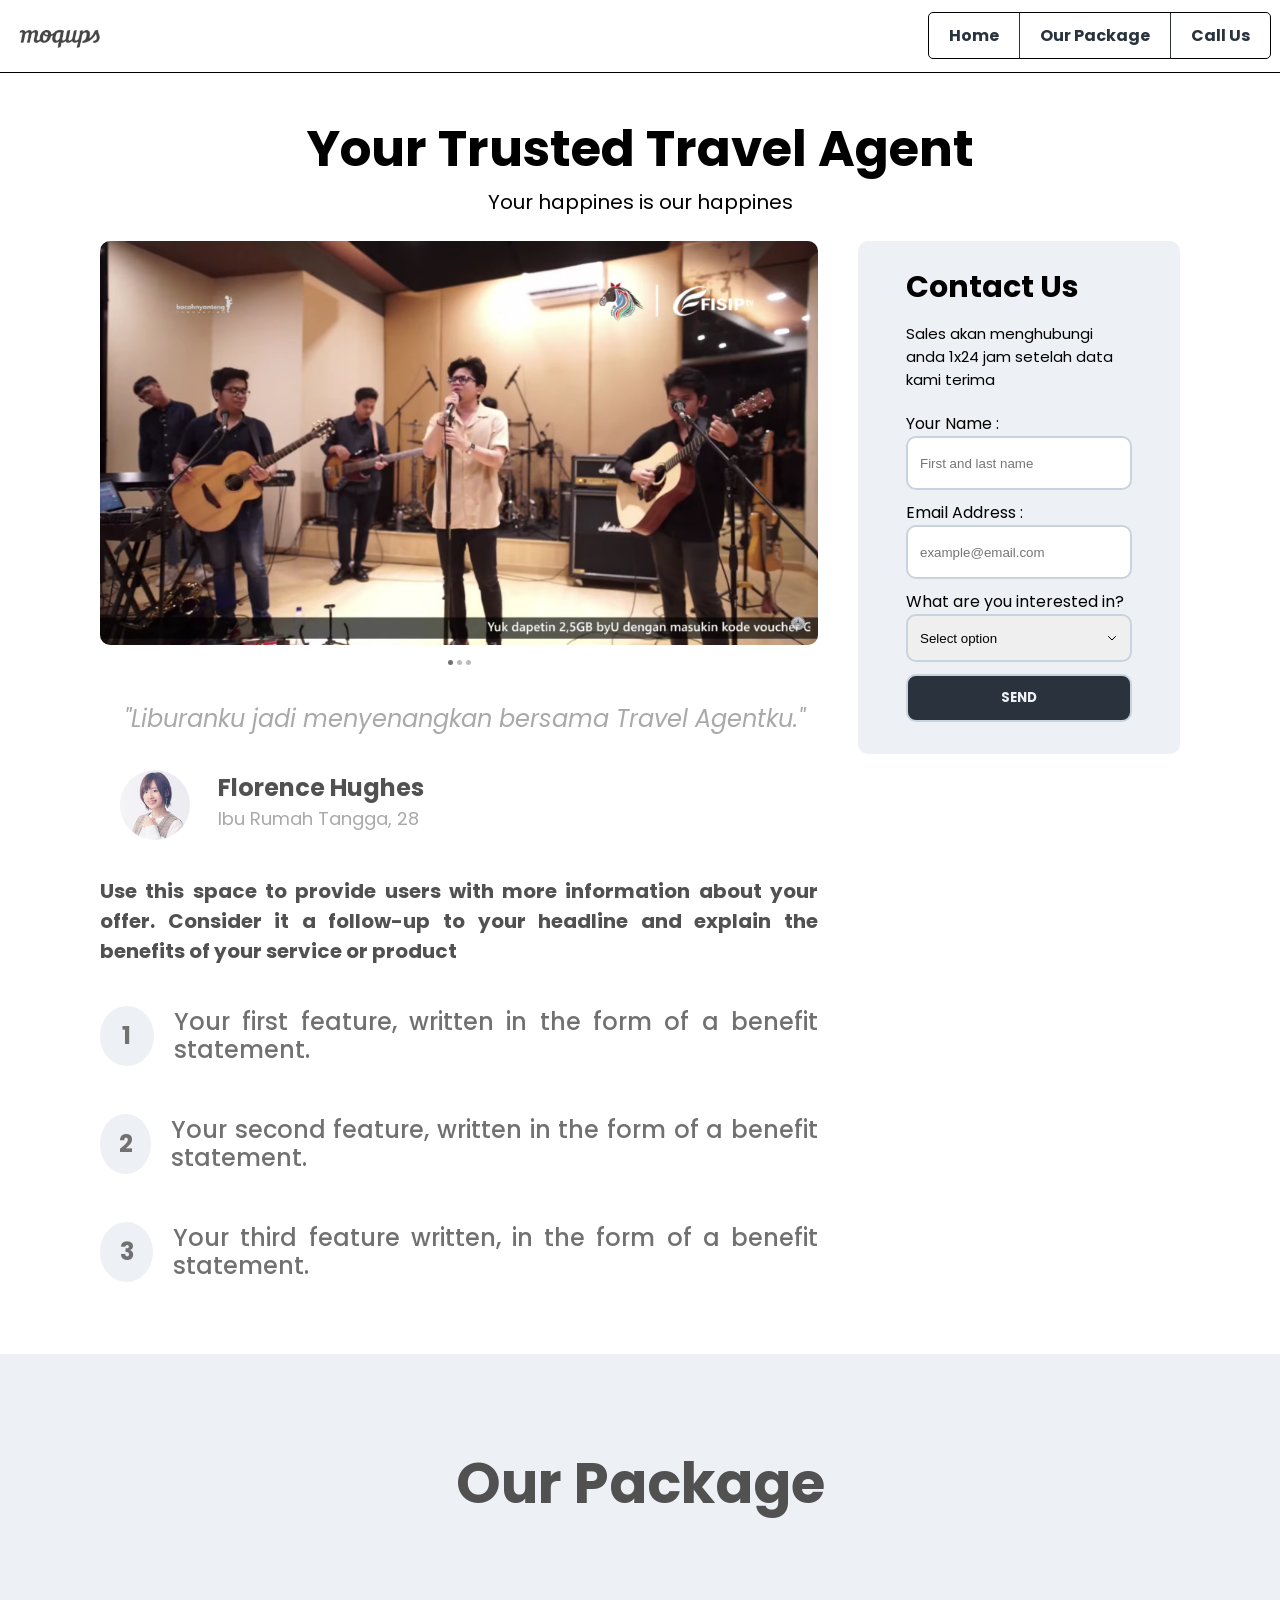
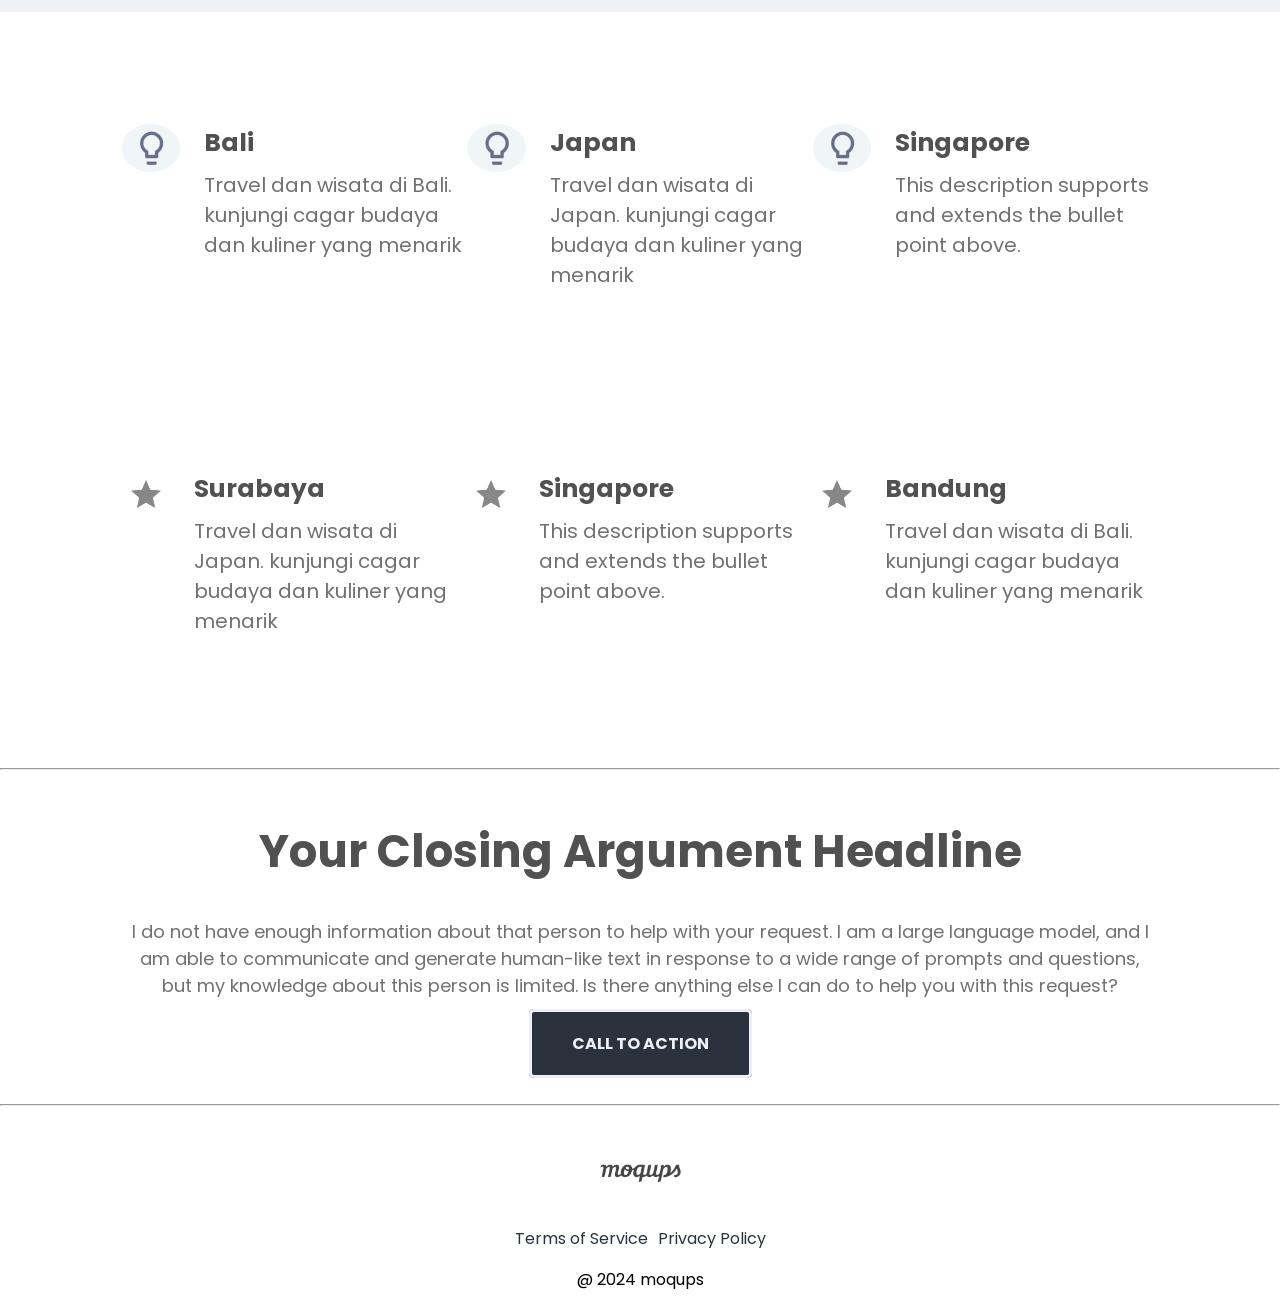
<file: index.html>
<!DOCTYPE html>
<html lang="en">
<head>
    <meta charset="UTF-8">
    <meta name="viewport" content="width=device-width, initial-scale=1.0">
    <link rel="stylesheet" href="css/style.css">
    <title>Project RevoU | Travel Agent</title>
</head>
<body>
    <header class="navigation-container">
        <img href="#home" class="navigation-icon" src="assets/logo.png" alt="">

        <div class="hamburger-menu">
            <div class="bar"></div>
            <div class="bar"></div>
            <div class="bar"></div>
        </div>

        <nav class="navigation-links">
            <a href="#home">Home</a>
            <a href="#ourPackage">Our Package</a>
            <a href="#callUs">Call Us</a>
        </nav>
    </header>
    

    <article class="content-container" id="home">
        <header class="title-content">
            <h1>Your Trusted Travel Agent</h1>
            <p>Your happines is our happines</p>
        </header>

        <section class="core-content">
            <div class="core-item" id="core-left">
                <section class="photo-section">
                    
                    <picture>
                        <div class="slideshow-container">
                            <div class="mySlides fade" >
                              <img src="assets/Juicy Luicy.png">
                            </div>
                          
                            <div class="mySlides fade">
                              <img src="assets/Juicy Luicy 2.png">
                            </div>
                          
                            <div class="mySlides fade">
                              <img src="assets/Xiao.png">
                            </div>
                          
                            <div style="text-align:center">
                              <span class="dot"></span> 
                              <span class="dot"></span> 
                              <span class="dot"></span> 
                            </div>
                        </div>
                        <script src="js/script.js"></script>
                    </picture>

                    <blockquote>"Liburanku jadi menyenangkan bersama Travel Agentku."</blockquote>

                    <div class="profile-section">
                        <img class="" src="assets/rei takahashi.jpg" alt="">
                        <div class="profile-identity">
                            <h1>Florence Hughes</h1>
                            <p>Ibu Rumah Tangga, 28</p>
                        </div>
                    </div>
                </section>

                <section class="description-section">
                    <h1>Use this space to provide users with more information about your offer. Consider it a follow-up to your headline and explain the benefits of your service or product</h1>
                    <ul class="rounded-list">
                        <li>Your first feature, written in the form of a benefit statement.</li>
                        <li>Your second feature, written in the form of a benefit statement.</li>
                        <li>Your third feature written, in the form of a benefit statement.</li>
                    </ul>
                </section>
            </div> <!-- Ini JS-nya -->

            <div class="core-item" id="core-right">
                <header class="title-form">
                    <h1>Contact Us</h1>
                    <p>Sales akan menghubungi anda 1x24 jam setelah data kami terima</p>
                </header>

                <form class="item-form">
                    <label for="fullName">Your Name :</label>
                    <input type="text" id="fullName" placeholder="First and last name">
                    <div id="fullNameError"></div>
                    <label for="email">Email Address :</label>
                    <input type="email" id="email" placeholder="example@email.com">
                    <div id="emailError"></div>
                    <label for="interest">What are you interested in?</label>
                    <select name="interest" id="interest">
                        <option value="">Select option</option>
                        <option value="Software Engineer">Software Engineer</option>
                        <option value="Product Manager">Product Manager</option>
                        <option value="Data Analytics">Data Analytics</option>
                        <option value="Digital Marketing">Digital Marketing</option>
                    </select>
                    <div class="dropdown-border"></div>
                    <div id="interestError"></div>
                    <button onclick="sendContact();" id="Send">SEND</button>
                </form>
                <script src="js/script.js"></script>
            
            </div>
        </section>

        <section class="our-package-separator" id="ourPackage">
            <h1>Our Package</h1>
        </section>

        <section class="our-package-container">
            <div class="our-package-item">
                <img class="our-package-icon" src="assets/Logo/lightbulb.jpeg" alt="">
                <div class="our-package-content">
                    <h1>Bali</h1>
                    <p>Travel dan wisata di Bali. kunjungi cagar budaya dan kuliner yang menarik</p>
                </div>
            </div>

            <div class="our-package-item">
                <img class="our-package-icon" src="assets/Logo/lightbulb.jpeg" alt="">
                <div class="our-package-content">
                    <h1>Japan</h1>
                    <p>Travel dan wisata di Japan. kunjungi cagar budaya dan kuliner yang menarik</p>
                </div>
            </div>

            <div class="our-package-item">
                <img class="our-package-icon" src="assets/Logo/lightbulb.jpeg" alt="">
                <div class="our-package-content">
                    <h1>Singapore</h1>
                    <p>This description supports and extends the bullet point above.</p>
                </div>
            </div>
        </section>

        <section class="our-package-container">
            <div class="our-package-item">
                <img class="our-package-icon" src="assets/Logo/star.jpg" alt="">
                <div class="our-package-content">
                    <h1>Surabaya</h1>
                    <p>Travel dan wisata di Japan. kunjungi cagar budaya dan kuliner yang menarik</p>
                </div>
            </div>

            <div class="our-package-item">
                <img class="our-package-icon" src="assets/Logo/star.jpg" alt="">
                <div class="our-package-content">
                    <h1>Singapore</h1>
                    <p>This description supports and extends the bullet point above.</p>
                </div>
            </div>

            <div class="our-package-item">
                <img class="our-package-icon" src="assets/Logo/star.jpg" alt="">
                <div class="our-package-content">
                    <h1>Bandung</h1>
                    <p>Travel dan wisata di Bali. kunjungi cagar budaya dan kuliner yang menarik</p>
                </div>
            </div>
        </section>
        <hr>

        <section class="closing-argument-container" id="callUs">
            <h1>Your Closing Argument Headline</h1>
            <p>I do not have enough information about that person to help with your request. I am a large language model, and I am able to communicate and generate human-like text in response to a wide range of prompts and questions, but my knowledge about this person is limited. Is there anything else I can do to help you with this request?</p>
            <a href="http://github.com">CALL TO ACTION</a>
        </section>
        <hr>
    </article>
    <footer>
        <section class="footer-container">
            <img class="footer-icon" src="assets/logo.png" alt="">
            <div class="footer-item">
                <p><a href="">Terms of Service</a></p>
                <p><a href="">Privacy Policy</a></p>
            </div>
            <p>@ 2024 moqups</p>
        </section>
    </footer> 
    
</body>
</html>
</file>
<file: css/style.css>
@import url("https://fonts.googleapis.com/css2?family=Poppins:ital,wght@0,400;0,500;0,600;0,700;1,400;1,500;1,600;1,700&display=swap");

html,
body {
  font-family: "Poppins", sans-serif;
  scroll-behavior: smooth;
  box-sizing: border-box;
  margin: 0px;
  padding: 0px;
}
#fullNameError, #emailError, #interestError {
    color: red;
    font-size: 12px;
}

label{
    margin-top: 10px;
}

.navigation-container {
  position: fixed;
  top: 0;
  left: 0;
  width: 100%;
  display: flex;
  justify-content: space-around;
  gap: 800px;
  align-items: center;
  padding-top: 3px;
  padding-bottom: 3px;
  border-bottom: 1px solid;
  transition: 0.3s;
  background-color: white;
  z-index: 1000;
}

.navigation-icon {
  width: 100px;
}

.hamburger-menu {
  display: none;
  cursor: pointer;
}

.bar {
  width: 30px;
  height: 3px;
  background-color: #29323d;
  margin: 6px 0;
  transition: 0.4s;
}

.navigation-links {
  display: flex;
  border: 1px solid;
  border-radius: 5px;
}

.navigation-container > nav > a {
  text-decoration: none;
  /* height: 40px; */
  padding: 10px 20px 10px 20px;
  background-color: transparent;
  font-family: Poppins, sans-serif;
  font-weight: 700;
  color: #29323d;
  text-align: center;
}

.navigation-container > nav > a:hover {
  text-decoration: none;
  color: white;
  background-color: #29323d;
}

.navigation-container > nav > a:nth-child(even) {
  border-right: 1px solid;
  border-left: 1px solid;
}

.mySlides {
  display: none;
}
.slideshow-container {
  position: relative;
  margin: 0;
  max-width: 1000px;
}

.slideshow-container > img {
  width: 100%;
  height: auto;
  border-radius: 10px;
  max-width: 1000px;
}

.dot {
  height: 5px;
  width: 5px;
  margin-top: 1px;
  margin-bottom: 5px;
  background-color: #bbb;
  border-radius: 50%;
  display: inline-block;
  transition: background-color 0.6s ease;
}

.active {
  background-color: #717171;
}

/* Fading animation */
.fade {
  animation-name: fade;
  animation-duration: 1.5s;
}

@keyframes fade {
  from {
    opacity: 0.4;
  }
  to {
    opacity: 1;
  }
}

/* Batess Editt Jangan Overr */

.photo-section > blockquote {
  font-style: italic;
  font-size: 24px;
  color: darkgray;
  width: 100%;
  margin-inline: 24px;
}

.profile-section {
  width: 100%;
  margin-left: 20px;
  display: flex;
}

.profile-section > img {
  height: 70px;
  width: 70px;
  border: 1px darkgray;
  border-radius: 500%;
  margin-top: 10px;
}

.profile-identity {
  margin-top: 10px;
  margin-left: 28px;
  width: 600px;
}

.profile-identity > h1 {
  margin-block: 0px;
  font-size: 24px;
  color: #515151;
}

.profile-identity > p {
  margin-top: 0px;
  font-size: 18px;
  color: darkgray;
}

.description-section {
  width: 100%;
  text-align: justify;
}

.description-section > h1 {
  font-size: 20px;
  color: #515151;
  margin-bottom: 2em;
}

ul {
  counter-reset: section;
  list-style: none;
  padding-left: 0px;
}

li {
  margin: 0 0 48px 0;
  line-height: 28px;
  font-size: 24px;
  display: flex;
  font-weight: 500;
  color: #717171;
  align-items: center;
}

li:before {
  content: counter(section);
  counter-increment: section;
  display: inline-block;
  width: 8.5%;
  height: 10%;
  margin-right: 20px;
  background-color: #edf0f4;
  border-radius: 50%;
  text-align: center;
  font-weight: 700;
  line-height: 60px;
}

.content-container {
  width: 100%;
}

.mySlides img {
  width: 100%;
  border-radius: 10px;
}

.content-container > header {
  text-align: center;
  margin-top: 7em;
  margin-bottom: 24px;
}

.title-content > h1 {
  font-size: 50px;
  margin-top: 24px;
  margin-bottom: 0px;
}

.title-content {
  width: 100%;
}

.title-content > p {
  font-size: 20px;
  margin-top: 0px;
  margin-bottom: 1em;
}

.core-content {
  display: flex;
  justify-content: center;
  gap: 40px;
  margin-bottom: 24px;
  margin-inline: 100px;
}

.core-content > div {
  height: auto;
  width: 500px;
}

.title-form h1 {
  font-size: 30px;
  margin-top: 12px;
  margin-bottom: 12px;
}

.title-form p {
  font-size: 15px;
  margin-top: 0px;
  margin-bottom: 10px;
}

#core-left {
  width: 100%;
}

#core-right {
  height: max-content;
  padding: 12px 48px 12px 48px;
  border-radius: 10px;
  background-color: #edf0f4;
}

.item-form {
  /* text-align: center; */
  display: grid;
  margin-bottom: 8px;
}

.item-form > input {
  height: 48px;
  width: auto;
  margin-top: 0px;
  margin-bottom: 0px;
  border: 2px solid #c9d3dd;
  border-radius: 10px;
  padding-left: 12px;
  padding-right: 12px;
}

.item-form > select{
    height: 48px;
    width: auto;
    margin-top: 0px;
    margin-bottom: 0px;
    border: 2px solid #c9d3dd;
    border-radius: 10px;
    padding-left: 12px;
    padding-right: 36px;
    appearance: none;
    background-image: url('data:image/svg+xml;utf8,<svg fill="none" viewBox="0 0 24 24" stroke="currentColor" xmlns="http://www.w3.org/2000/svg"><path stroke-linecap="round" stroke-linejoin="round" stroke-width="2" d="M19 9l-7 7-7-7"></path></svg>');
    background-repeat: no-repeat;
    background-position: right 12px center;
    background-size: 12px;
}

button{
    cursor: pointer;
}

.item-form > button {
  height: 48px;
  width: auto;
  margin-top: 12px;
  margin-bottom: 12px;
  border: 2px solid #c9d3dd;
  border-radius: 10px;
  padding-left: 12px;
  padding-right: 12px;
}

#Send {
  font-family: Poppins, sans-serif;
  font-weight: 700;
  color: #edf0f4;
  background-color: #29323d;
}

.our-package-separator {
  background-color: #edf0f4;
  padding: 30px;
  text-align: center;
  align-content: center;
  font-size: 48px;
  color: #515151;
}

.our-package-container {
  display: flex;
  justify-content: center;
  margin-top: 64px;
  margin-bottom: 64px;
  margin-inline: 64px;
}



.our-package-item {
  display: flex;
  height: 10%;
  width: 30%;
  margin-block: 3em;
}

.our-package-icon {
  height: 48px;
  border-radius: 500%;
  background-color: #edf0f4;
}

.our-package-content {
  margin-left: 24px;
}

.our-package-content > h1 {
  font-size: 25px;
  margin-top: 0px;
  margin-bottom: 8px;
  color: #515151;
}

.our-package-content > p {
  font-size: 20px;
  margin-top: 0px;
  color: #717171;
}

.closing-argument-container {
  display: block;
  text-align: center;
  margin-inline: 48px;
  margin-block: 3em;
}

.closing-argument-container > h1 {
  font-size: 45px;
  margin-top: 32px;
  margin-bottom: 32px;
  color: #515151;
}

.closing-argument-container > p {
  font-size: 18px;
  padding-inline: 80px;
  margin-block: 32px;
  color: #717171;
}

.closing-argument-container > a {
    text-decoration: none;
  padding-block: 20px;
  padding-inline: 40px;
  margin-top: 24px;
  margin-bottom: 24px;
  border: solid;
  border-radius: 5px;
  font-size: 16px;
  font-weight: 700;
  color: #edf0f4;
  background-color: #29323d;
}

.closing-argument-container > a:hover {
  border: 2px solid #29323d;
  background-color: white;
  color: #29323d;
}

.footer-container {
  text-align: center;
}

.footer-icon {
  width: 100px;
  margin-top: 24px;
}

.footer-item {
  display: flex;
  justify-content: center;
  gap: 10px;
  margin-block: 0px;
}

.footer-item > p > a {
  text-decoration: none;
  color: #29323d;
}

.footer-container > p {
  margin-top: 0px;
}

@media only screen and (max-width: 1154px) {
  .navigation-container {
    gap: 20px;
    padding-top: 10px;
    padding-bottom: 10px;
  }
}

@media only screen and (max-width: 768px) {
  .core-content {
    flex-direction: column;
    margin-inline: 20px;
    align-items: center;
  }
  .content-container {
    width: auto;
  }
  .slideshow-container{
    width: 100%;
  }
}

@media only screen and (max-width: 992px) {
  .core-item {
    width: 100%;
  }
  .our-package-container {
    width: 100%;
    margin-inline: 20px;
    flex-wrap: wrap;
  }
  .our-package-item {
    width: 100%;
    margin-block: 2em;
  }
}
</file>
